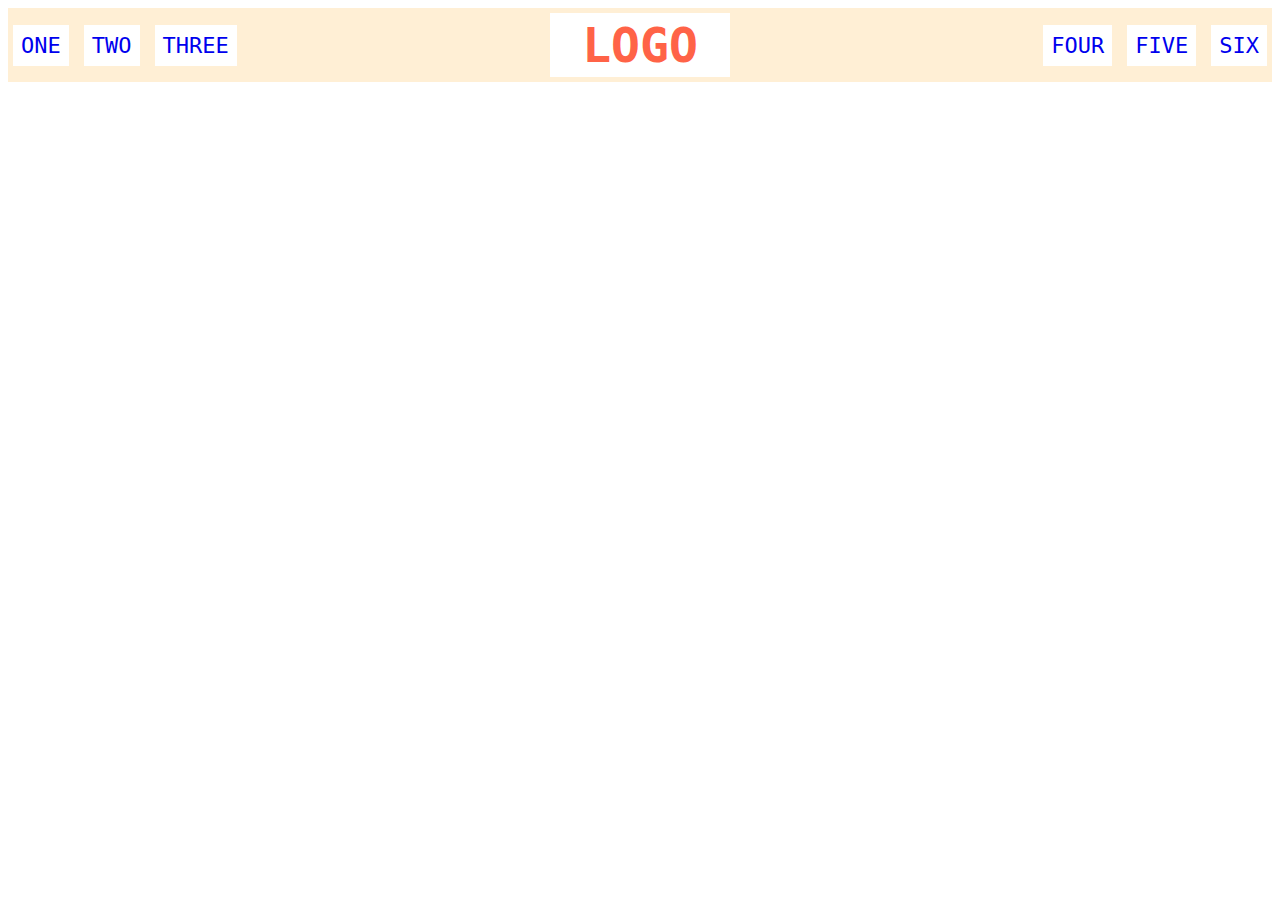
<file: flex/02-flex-header/index.html>
<!DOCTYPE html>
<html lang="en">
  <head>
    <meta charset="UTF-8">
    <meta http-equiv="X-UA-Compatible" content="IE=edge">
    <meta name="viewport" content="width=device-width, initial-scale=1.0">
    <title>Flex Header</title>
    <link rel="stylesheet" href="style.css">
  </head>
  <body>
    <div class="header">
      <div class="left-links links">
        <ul>
          <li><a href="#">ONE</a></li>
          <li><a href="#">TWO</a></li>
          <li><a href="#">THREE</a></li>
        </ul>
      </div>
      <div class="logo">LOGO</div>
      <div class="right-links links">
        <ul>
          <li><a href="#">FOUR</a></li>
          <li><a href="#">FIVE</a></li>
          <li><a href="#">SIX</a></li>
        </ul>
      </div>
    </div>
  </body>
</html>
</file>
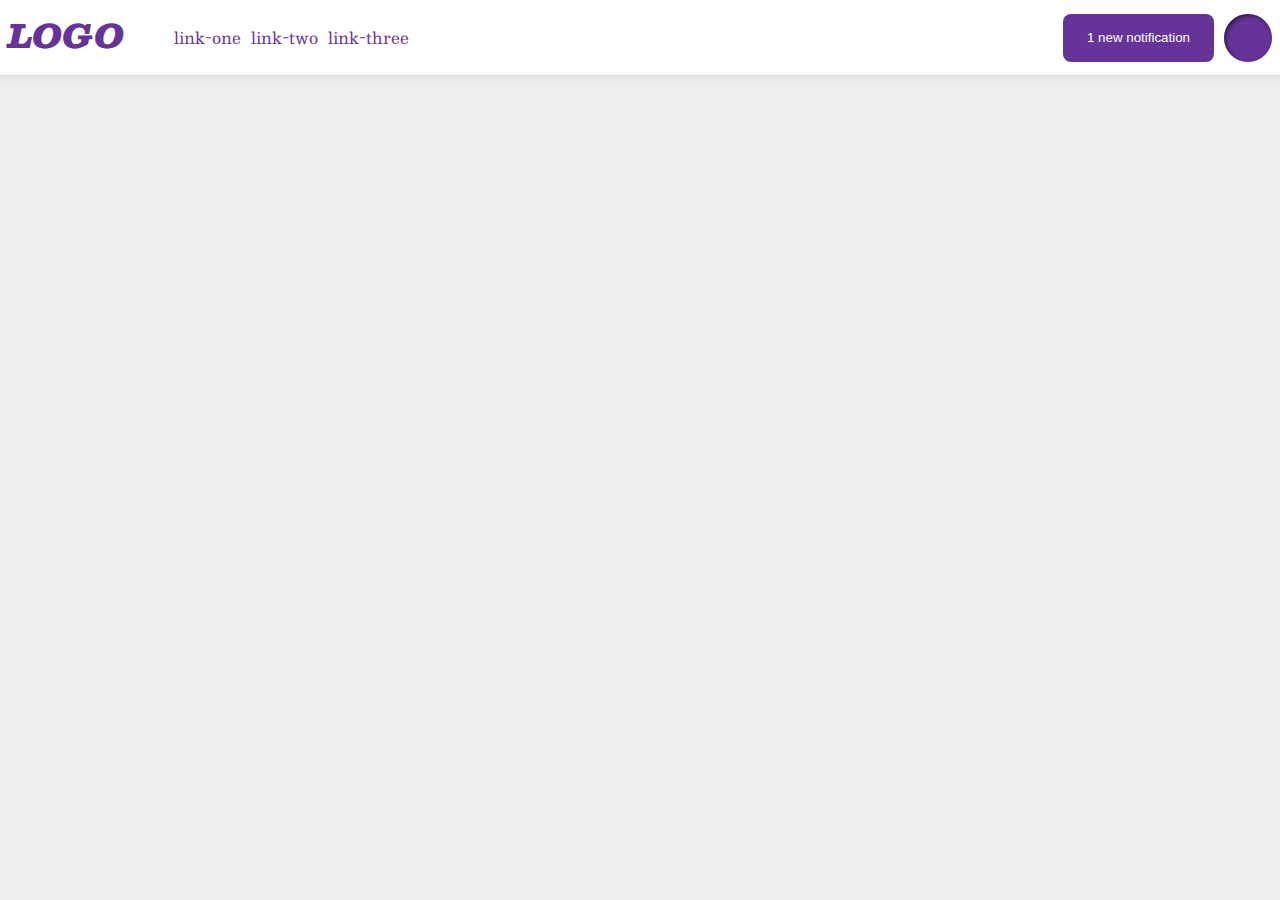
<file: flex/03-flex-header-2/index.html>
<!DOCTYPE html>
<html lang="en">
  <head>
    <meta charset="UTF-8">
    <meta http-equiv="X-UA-Compatible" content="IE=edge">
    <meta name="viewport" content="width=device-width, initial-scale=1.0">
    <title>Flex Header 2</title>
    <link rel="stylesheet" href="style.css">
  </head>
  <body>
    <div class="header">
      <div class="head_flex">
        <div class="logo">
          LOGO
        </div>
        <ul class="links">
          <li><a href="google.com">link-one</a></li>
          <li><a href="google.com">link-two</a></li>
          <li><a href="google.com">link-three</a></li>
        </ul>
      </div>
      <div class="head_flex">
        <button class="notifications">
          1 new notification
        </button>
        <div class="profile-image"></div>
      </div>
    </div>
  </body>
</html>
</file>
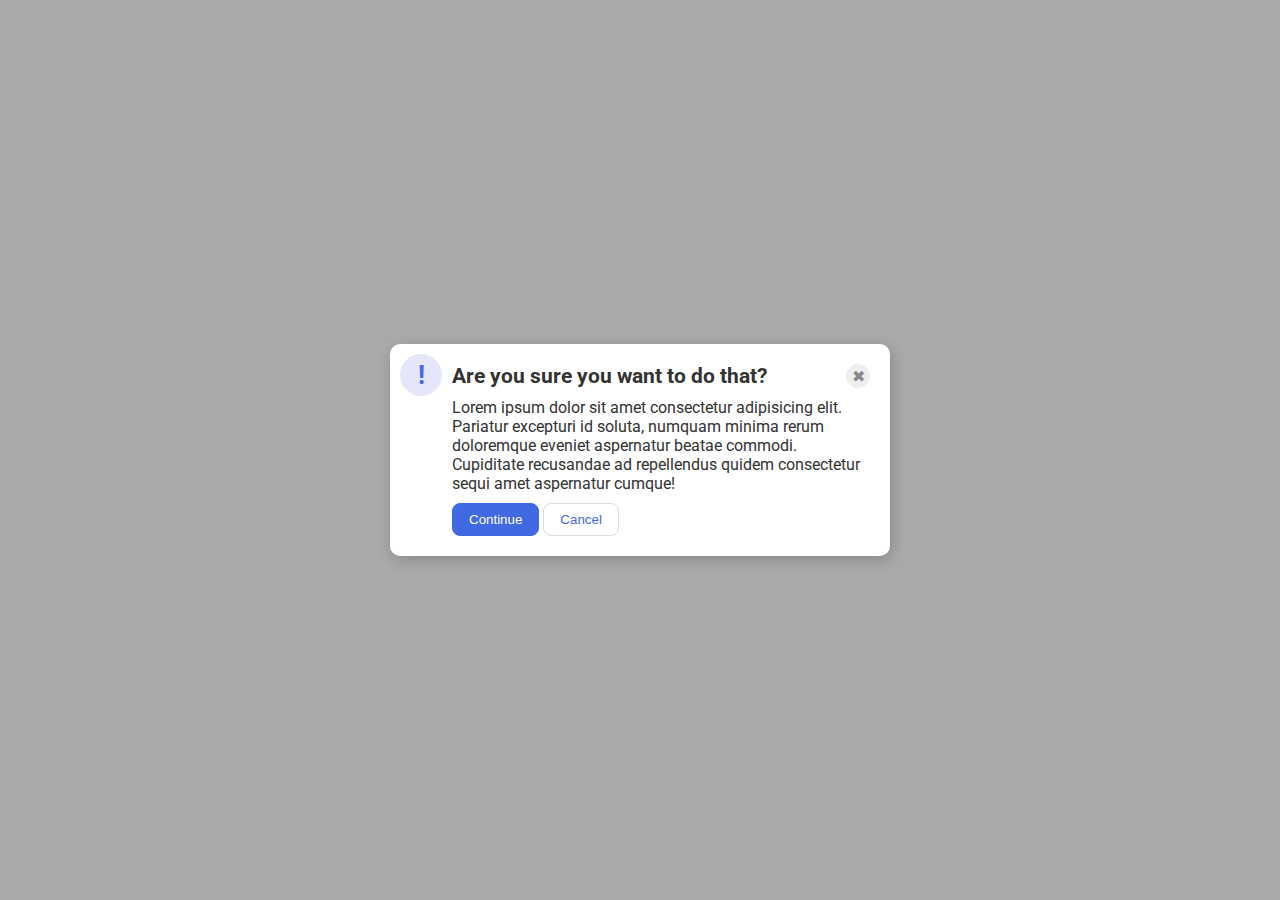
<file: flex/05-flex-modal/index.html>
<!DOCTYPE html>
<html lang="en">
  <head>
    <meta charset="UTF-8">
    <meta http-equiv="X-UA-Compatible" content="IE=edge">
    <meta name="viewport" content="width=device-width, initial-scale=1.0">
    <link rel="stylesheet" href="style.css">
    <title>Modal</title>
  </head>
  <body>
    <div class="modal">
      <div class="icon">!</div>
      <div class="arrangement">
        <div class="head-wrapper">
          <div class="header">Are you sure you want to do that?</div>
          <button class="close-button">✖</button>
        </div>
        <div class="text">Lorem ipsum dolor sit amet consectetur adipisicing elit. Pariatur excepturi id soluta, numquam minima rerum doloremque eveniet aspernatur beatae commodi. Cupiditate recusandae ad repellendus quidem consectetur sequi amet aspernatur cumque!</div>
        <div class="button-wrapper">
          <button class="continue">Continue</button>
          <button class="cancel">Cancel</button>
        </div>
      </div>
    </div>
  </body>
</html>
</file>
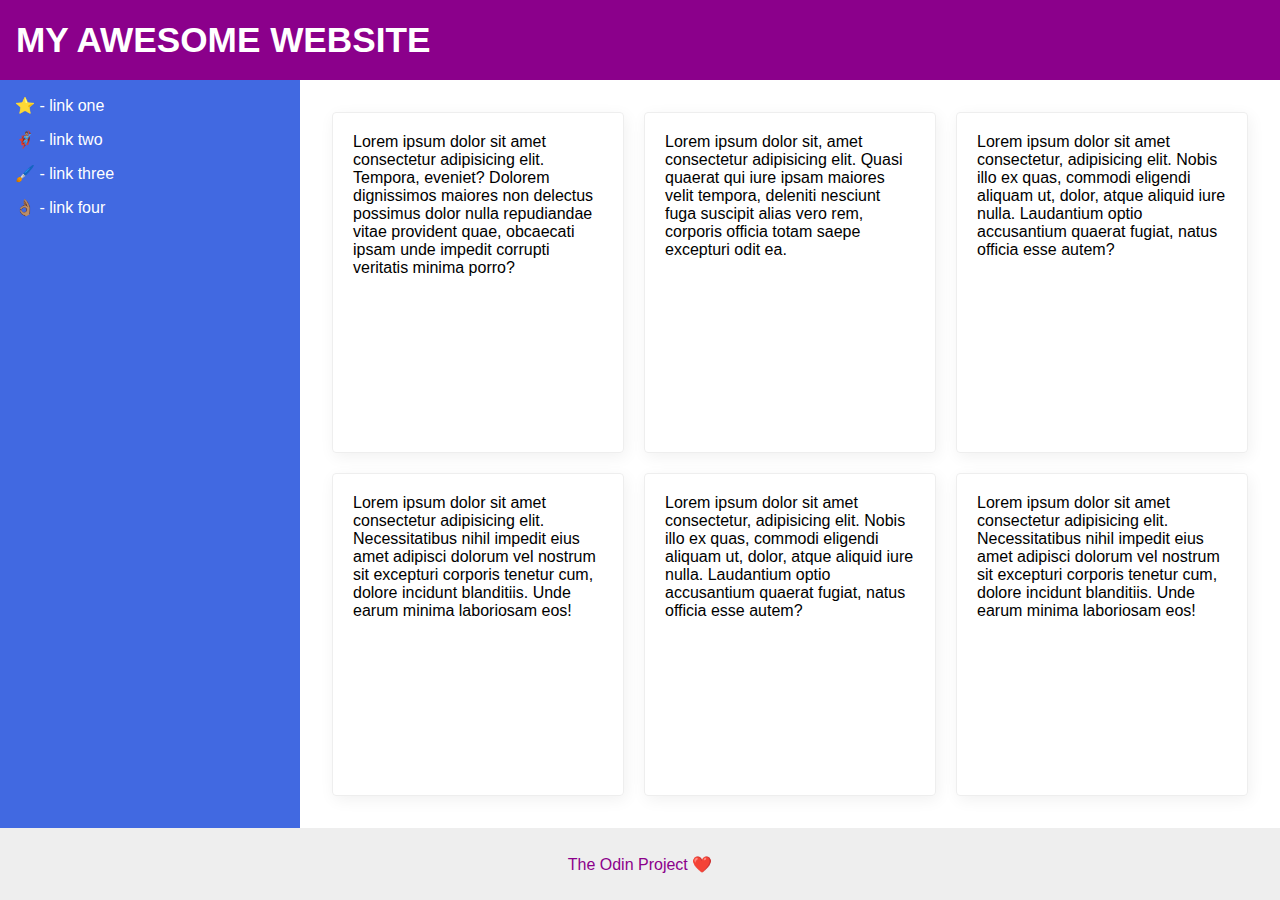
<file: flex/07-flex-layout-2/index.html>
<!DOCTYPE html>
<html lang="en">
  <head>
    <meta charset="UTF-8">
    <meta http-equiv="X-UA-Compatible" content="IE=edge">
    <meta name="viewport" content="width=device-width, initial-scale=1.0">
    <title>The Holy Grail</title>
    <link rel="stylesheet" href="style.css">
  </head>
  <body>
    <div class="header">
      MY AWESOME WEBSITE
    </div>
    
    <div class="center">
      <div class="sidebar">
        <ul>
          <li><a href="#">⭐ - link one</a></li>
          <li><a href="#">🦸🏽‍♂️ - link two</a></li>
          <li><a href="#">🖌️ - link three</a></li>
          <li><a href="#">👌🏽 - link four</a></li>
        </ul>
      </div>
      
      <div class="cards">
        <div class="card">Lorem ipsum dolor sit amet consectetur adipisicing elit. Tempora, eveniet? Dolorem dignissimos maiores non delectus possimus dolor nulla repudiandae vitae provident quae, obcaecati ipsam unde impedit corrupti veritatis minima porro?</div>
        <div class="card">Lorem ipsum dolor sit, amet consectetur adipisicing elit. Quasi quaerat qui iure ipsam maiores velit tempora, deleniti nesciunt fuga suscipit alias vero rem, corporis officia totam saepe excepturi odit ea.</div>
        <div class="card">Lorem ipsum dolor sit amet consectetur, adipisicing elit. Nobis illo ex quas, commodi eligendi aliquam ut, dolor, atque aliquid iure nulla. Laudantium optio accusantium quaerat fugiat, natus officia esse autem?</div>
        <div class="card">Lorem ipsum dolor sit amet consectetur adipisicing elit. Necessitatibus nihil impedit eius amet adipisci dolorum vel nostrum sit excepturi corporis tenetur cum, dolore incidunt blanditiis. Unde earum minima laboriosam eos!</div>
        <div class="card">Lorem ipsum dolor sit amet consectetur, adipisicing elit. Nobis illo ex quas, commodi eligendi aliquam ut, dolor, atque aliquid iure nulla. Laudantium optio accusantium quaerat fugiat, natus officia esse autem?</div>
        <div class="card">Lorem ipsum dolor sit amet consectetur adipisicing elit. Necessitatibus nihil impedit eius amet adipisci dolorum vel nostrum sit excepturi corporis tenetur cum, dolore incidunt blanditiis. Unde earum minima laboriosam eos!</div>
      </div>
      
    </div>
    <div class="footer">
      The Odin Project ❤️
    </div>
  </body>
</html>
</file>
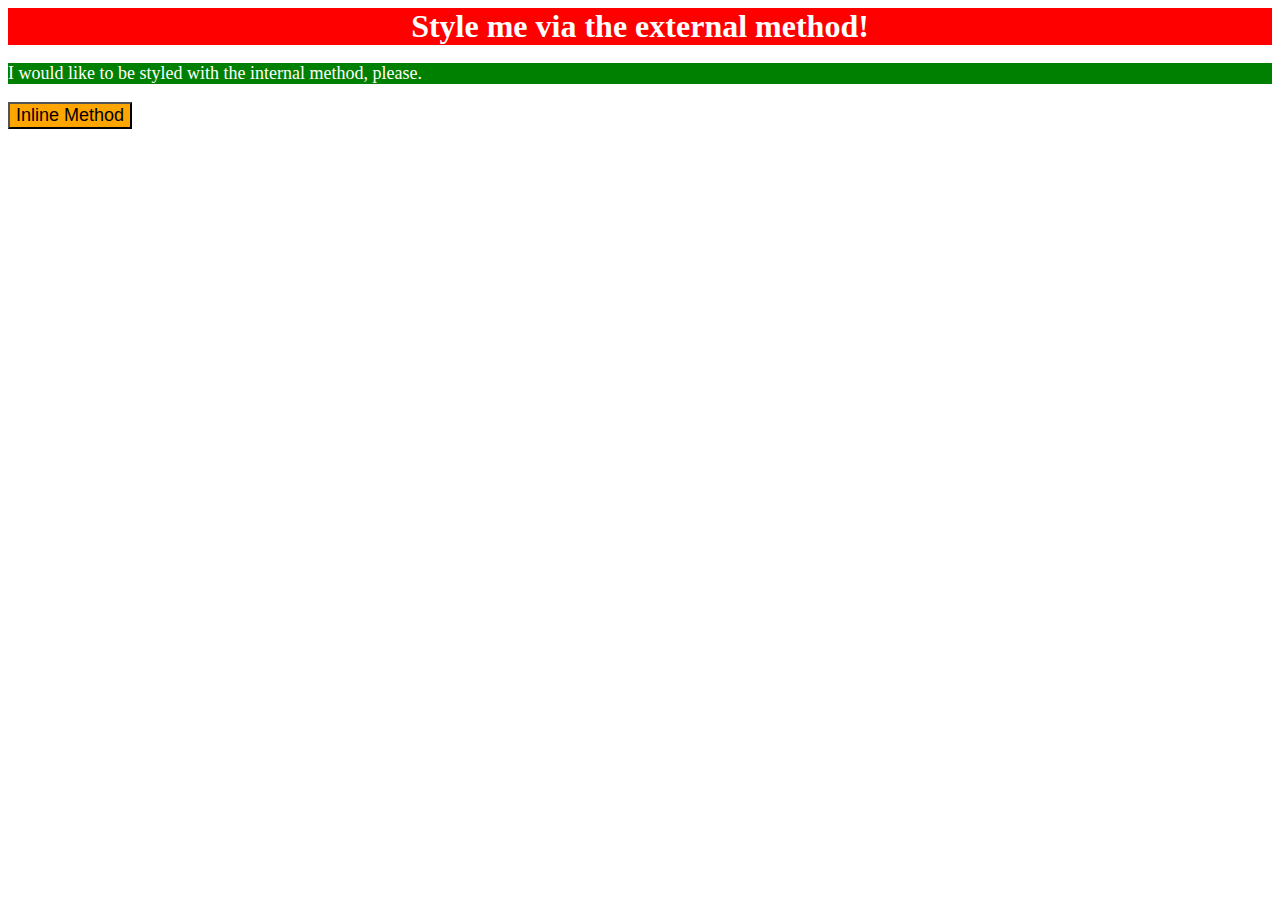
<file: foundations/01-css-methods/index.html>
<!DOCTYPE html>
<html lang="en">
  <head>
    <meta charset="UTF-8">
    <meta http-equiv="X-UA-Compatible" content="IE=edge">
    <meta name="viewport" content="width=device-width, initial-scale=1.0">
    <title>Methods for Adding CSS</title>

    <link rel="stylesheet" href="style.css">
    <style>
      #internal{
        background-color: green;
        font-size: 18px;
        color: white;
      }
    </style>
  </head>
  <body>
    <div id="external">Style me via the external method!</div>
    <p id="internal">I would like to be styled with the internal method, please.</p>
    <button style="background-color: orange; font-size: 18px">Inline Method</button>
  </body>
</html>
</file>
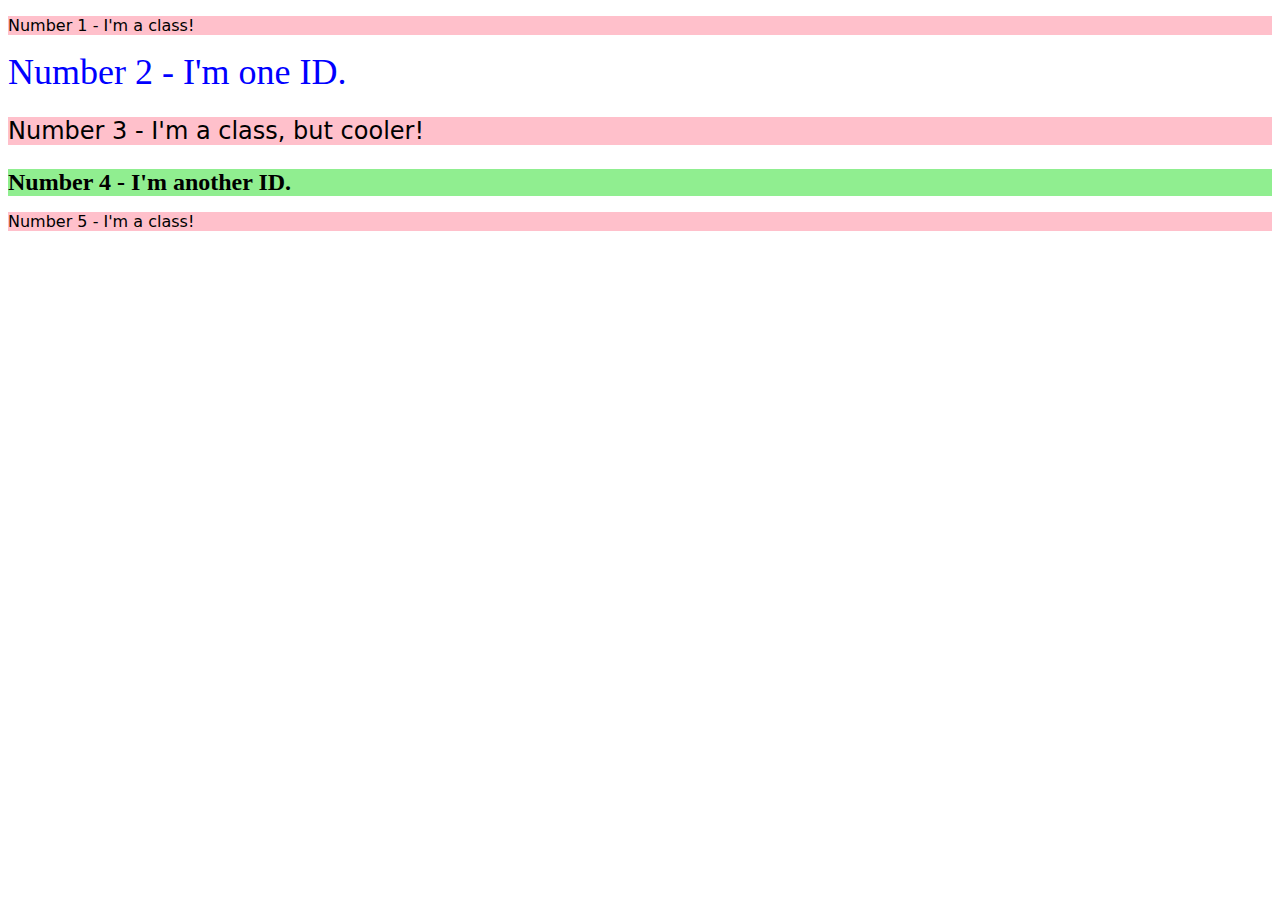
<file: foundations/02-class-id-selectors/index.html>
<!DOCTYPE html>
<html lang="en">
  <head>
    <meta charset="UTF-8">
    <meta http-equiv="X-UA-Compatible" content="IE=edge">
    <meta name="viewport" content="width=device-width, initial-scale=1.0">
    <title>Class and ID Selectors</title>
    <link rel="stylesheet" href="style.css">
  </head>
  <body>
    <p class="odd">Number 1 - I'm a class!</p>
    <div id="blue">Number 2 - I'm one ID.</div>
    <p class="odd">Number 3 - I'm a class, but cooler!</p>
    <div id="green">Number 4 - I'm another ID.</div>
    <p class="odd">Number 5 - I'm a class!</p>
  </body>
</html>
</file>
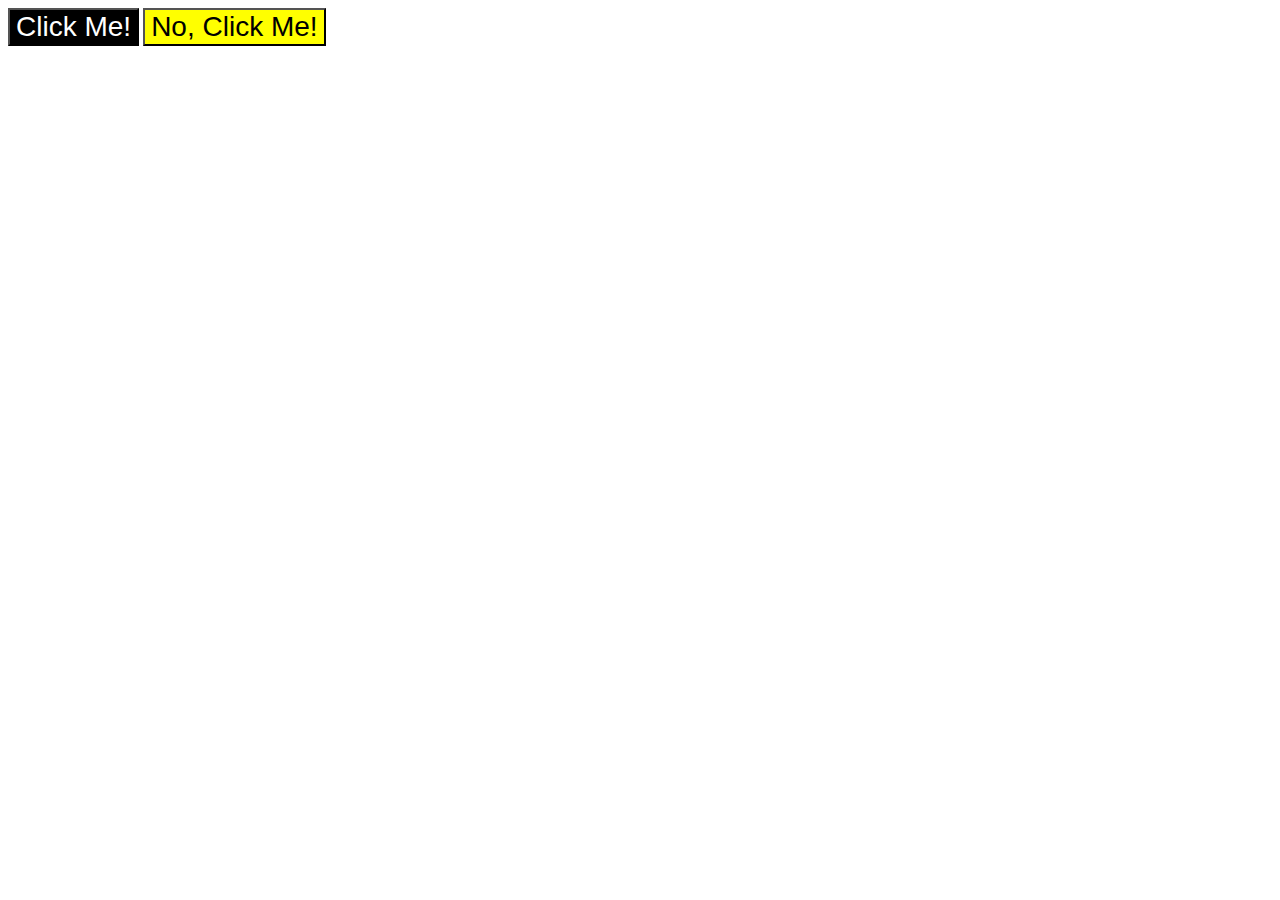
<file: foundations/03-grouping-selectors/index.html>
<!DOCTYPE html>
<html lang="en">
  <head>
    <meta charset="UTF-8">
    <meta http-equiv="X-UA-Compatible" content="IE=edge">
    <meta name="viewport" content="width=device-width, initial-scale=1.0">
    <title>Grouping Selectors</title>
    <link rel="stylesheet" href="style.css">
  </head>
  <body>
    <button class="clickOne">Click Me!</button>
    <button class="clickTwo">No, Click Me!</button>
  </body>
</html>
</file>
<file: flex/02-flex-header/style.css>
.header  {
  font-family: monospace;
  background: papayawhip;

  display: flex;
  justify-content: space-between;
  align-items: center;
  padding: 5px;
}

.logo {
  font-size: 48px;
  font-weight: 900;
  color: tomato;
  background: white;
  padding: 4px 32px;
}

ul {
  /* this removes the dots on the list items*/
  list-style-type: none;
  padding: 0;
}

a {
  font-size: 22px;
  background: white;
  padding: 8px;
  /* this removes the line under the links */
  text-decoration: none;
}

.links ul{
  display: flex;
  gap: 15px;
}
</file>
<file: flex/03-flex-header-2/style.css>
/* this is some magical font-importing.  
you'll learn about it later. */
@import url('https://fonts.googleapis.com/css2?family=Besley:ital,wght@0,400;1,900&display=swap');

body {
  margin: 0;
  background: #eee;
  font-family: Besley, serif;
}

.header {
  background: white;
  border-bottom: 1px solid #ddd;
  box-shadow: 0 0 8px rgba(0,0,0,.1);

  display: flex;
  justify-content: space-between;
  align-items: center;
  padding: 8px;
}
.head_flex{
  display: flex;
  gap: 10px;
}
.links{
  display: flex;
  gap: 10px;
}

.profile-image {
  background: rebeccapurple;
  box-shadow: inset 2px 2px 4px rgba(0,0,0,.5);
  border-radius: 50%;
  width: 48px;
  height: 48px;
}

.logo {
  color: rebeccapurple;
  font-size: 32px;
  font-weight: 900;
  font-style: italic;
}

button {
  border: none;
  border-radius: 8px;
  background: rebeccapurple;
  color: white;
  padding: 8px 24px;
}

a {
  /* this removes the line under our links */
  text-decoration: none;
  color: rebeccapurple;
}

ul {
  list-style-type: none;
}
</file>
<file: flex/05-flex-modal/style.css>
@import url('https://fonts.googleapis.com/css2?family=Roboto:wght@400;700&display=swap');

html, body {
  height: 100%;
}

body {
  font-family: Roboto, sans-serif;
  margin: 0;
  background: #aaa;
  color: #333;
  /* I'll give you this one for free lol */
  display: flex;
  align-items: center;
  justify-content: center;
}

.modal {
  background: white;
  width: 480px;
  border-radius: 10px;
  box-shadow: 2px 4px 16px rgba(0,0,0,.2);

  display: flex;
  padding: 10px;
}

.icon {
  color: royalblue;
  font-size: 26px;
  font-weight: 700;
  background: lavender;
  width: 42px;
  height: 42px;
  border-radius: 50%;
  display: flex;
  align-items: center;
  justify-content: center;

  flex-shrink: 0;
}

.close-button {
  background: #eee;
  border-radius: 50%;
  color: #888;
  font-weight: 400;
  font-size: 16px;
  height: 24px;
  width: 24px;
  display: flex;
  align-items: center;
  justify-content: center;
  border: 1px solid #eee;
  padding: 0;
}

button {
  cursor: pointer;
  padding: 8px 16px;
  border-radius: 8px;
}

button.continue {
  background: royalblue;
  border: 1px solid royalblue;
  color: white;
}

button.cancel {
  background: white;
  border: 1px solid #ddd;
  color: royalblue;
}
.arrangement{
  display: flex;
  flex-direction: column;
  justify-content: space-evenly;
  gap: 10px;
  padding: 10px;
}
.header{
  font-weight: bold;
  font-size: 1.3em;
}

.head-wrapper{
  display: flex;
  justify-content: space-between;
  align-items: center;
}
</file>
<file: flex/07-flex-layout-2/style.css>
body {
  font-family: -apple-system, BlinkMacSystemFont, 'Segoe UI', Roboto, Oxygen, Ubuntu, Cantarell, 'Open Sans', 'Helvetica Neue', sans-serif;
  margin: 0;
  min-height: 100vh;

  display: flex;
  flex-direction: column;
  justify-content: space-between;
}

.header {
  height: 72px;
  background: darkmagenta;
  color: white;
  display: flex;
  align-items: center;
  font-weight: bold;
  font-size: 2.2em;
  padding: 4px 16px;
}

.footer {
  height: 72px;
  background: #eee;
  color: darkmagenta;
  display: flex;
  align-items: center;
  justify-content: center;
}

.center{
  display: flex;
  flex-grow: 1;
}

/* Contrary to the Instructions du Jour, but cooler-looking*/
.sidebar {
  width: 300px;
  background: royalblue;
  box-sizing: border-box;
  flex-shrink: 0;
  transition: 0.5s;
}
@media (orientation: portrait){
  .sidebar {
    flex-shrink: .5;
    min-width: 100px;
    transition: 0.5s;
  }
}
ul{
  list-style-type: none;

  display: flex;
  flex-direction: column;
  gap: 15px;
  padding: 0 15px;
}
a{
  text-decoration: none;
  color: white;
}

.cards{
  display: flex;
  flex-wrap: wrap;
  padding: 32px;
  gap: 20px;
}

.card {
  border: 1px solid #eee;
  box-shadow: 2px 4px 16px rgba(0,0,0,.06);
  border-radius: 4px;

  flex-basis: 200px;
  flex-grow: 1; /* Correct for intermediate screen sizes */
  padding: 20px;
}
</file>
<file: foundations/01-css-methods/style.css>
#external{
    background-color: red;
    color: white;
    text-align: center;
    font-weight: bold;
    font-size: 32px;
}
</file>
<file: foundations/02-class-id-selectors/style.css>
.odd{
    background-color: pink;
    font-family: 'Verdana', 'DejaVu Sans', sans-serif;
}
.odd:nth-child(3){
    font-size: 24px;
}
#blue{
    color: blue;
    font-size: 36px;
}
#green{
    background-color: lightgreen;
    font-size: 24px;
    font-weight: bold;
}
</file>
<file: foundations/03-grouping-selectors/style.css>
.clickOne{
    background-color: black;
    color: white;
}
.clickTwo{
    background-color: yellow;
}
.clickOne, .clickTwo{
    font-size: 28px;
    font-family: 'Helvetica', 'Times New Roman', sans-serif;
}
</file>
